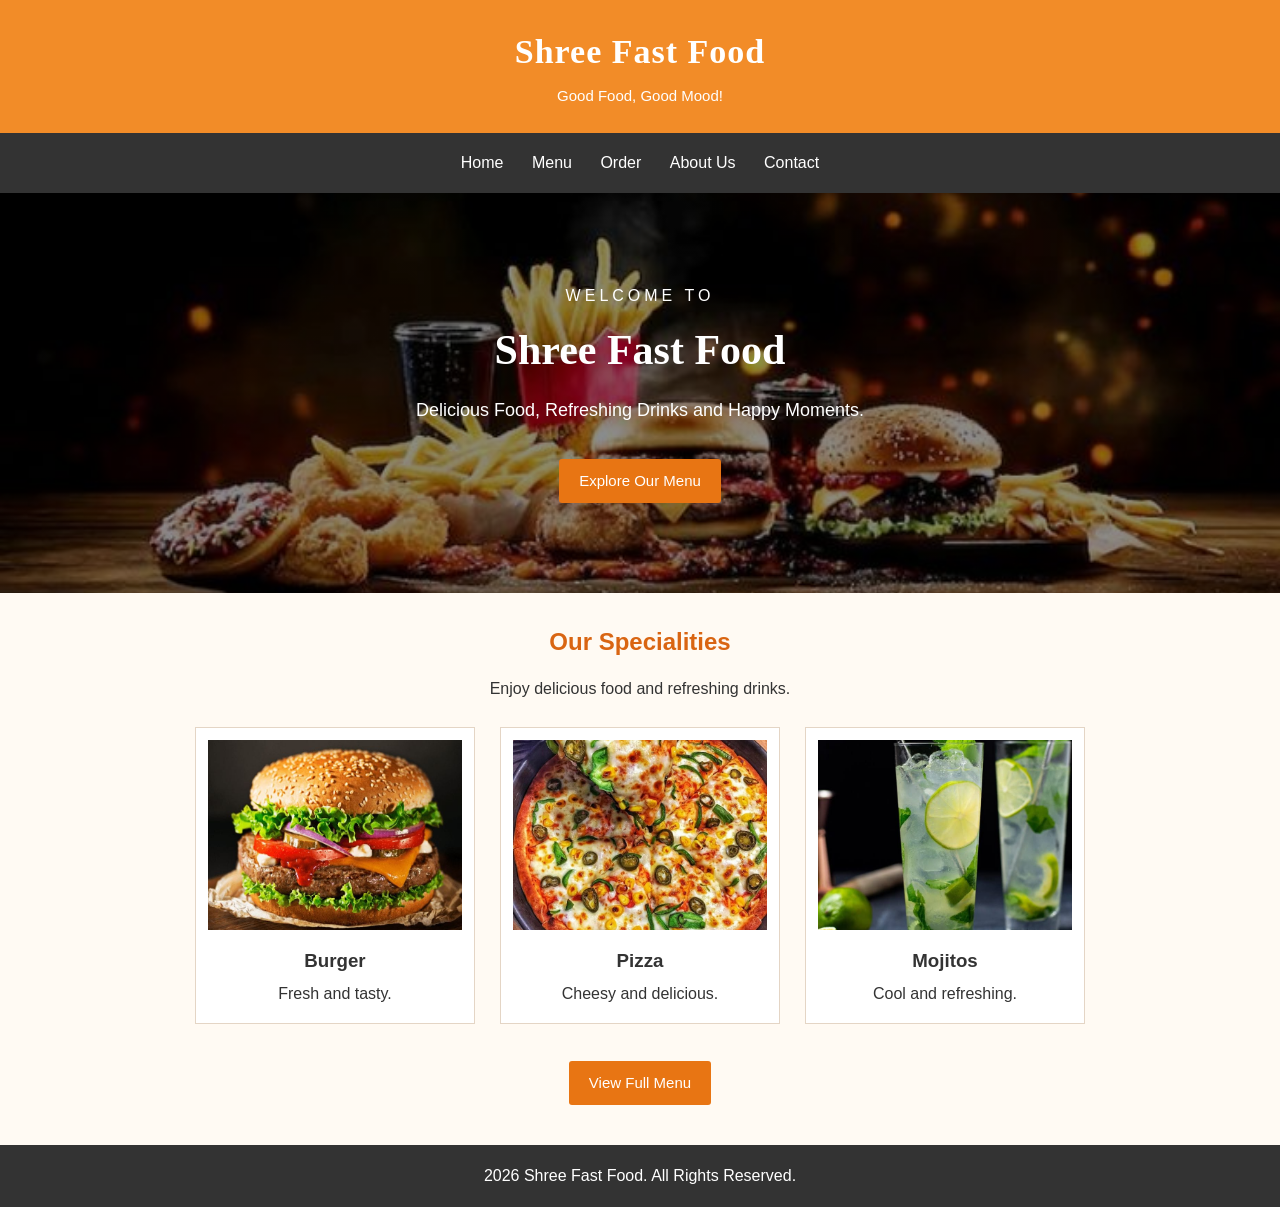
<file: index.html>
<!DOCTYPE html>
<html lang="en">
<head>
    <meta charset="UTF-8">
    <meta name="viewport" content="width=device-width, initial-scale=1.0">
    <title>Shree Fast Food | Home</title>
    <link rel="stylesheet" href="style.css">
</head>
<body>

<header>
    <h1>Shree Fast Food</h1>
    <p>Good Food, Good Mood!</p>
</header>

<nav>
    <a href="index.html">Home</a>
    <a href="menu.html">Menu</a>
    <a href="order.html">Order</a>
    <a href="about.html">About Us</a>
    <a href="contact.html">Contact</a>
</nav>

<section class="hero">
    <div class="hero-content">
        <p class="welcome-label">WELCOME TO</p>
        <h2>Shree Fast Food</h2>
        <p>Delicious Food, Refreshing Drinks and Happy Moments.</p>
        <a href="menu.html" class="btn">Explore Our Menu</a>
    </div>
</section>

<section class="content">
    <h2>Our Specialities</h2>
    <p class="intro-text">Enjoy delicious food and refreshing drinks.</p>

    <div class="food-list">
        <div class="food-item">
            <img src="images/burger.jpg" alt="Burger">
            <h3>Burger</h3>
            <p>Fresh and tasty.</p>
        </div>

        <div class="food-item">
            <img src="images/pizza.jpg" alt="Pizza">
            <h3>Pizza</h3>
            <p>Cheesy and delicious.</p>
        </div>

        <div class="food-item">
            <img src="images/mojito.jpg" alt="Mojito">
            <h3>Mojitos</h3>
            <p>Cool and refreshing.</p>
        </div>
    </div>

    <a href="menu.html" class="btn">View Full Menu</a>
</section>

<footer>
    <p> 2026 Shree Fast Food. All Rights Reserved.</p>
</footer>

</body>
</html>
</file>
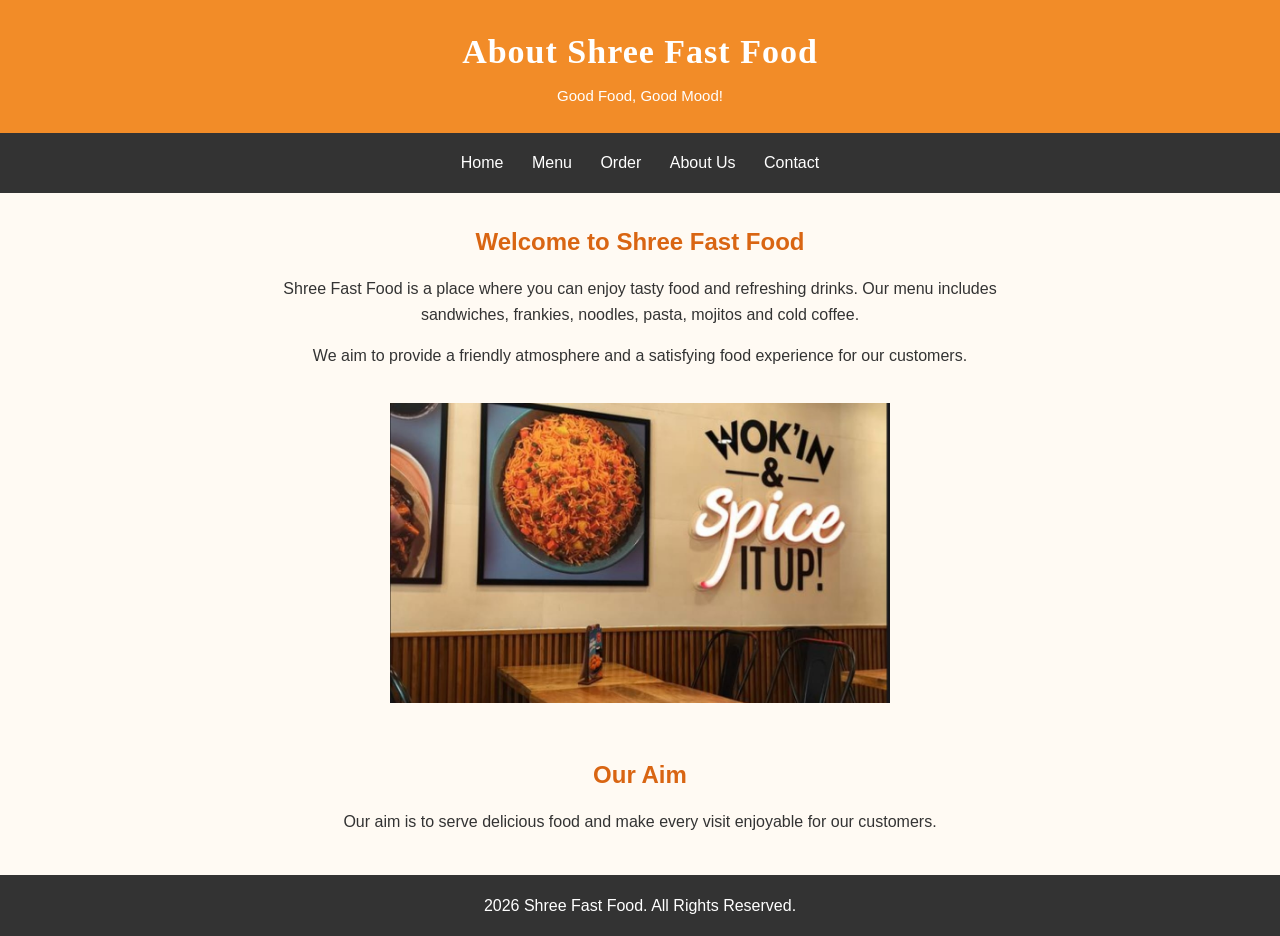
<file: about.html>
<!DOCTYPE html>
<html lang="en">
<head>
    <meta charset="UTF-8">
    <meta name="viewport" content="width=device-width, initial-scale=1.0">
    <title>About Us | Shree Fast Food</title>
    <link rel="stylesheet" href="style.css">
</head>
<body>

<header>
    <h1>About Shree Fast Food</h1>
    <p>Good Food, Good Mood!</p>
</header>

<nav>
    <a href="index.html">Home</a>
    <a href="menu.html">Menu</a>
    <a href="order.html">Order</a>
    <a href="about.html">About Us</a>
    <a href="contact.html">Contact</a>
</nav>

<main class="content about-content">
    <h2>Welcome to Shree Fast Food</h2>

    <p>
        Shree Fast Food is a place where you can enjoy tasty food
        and refreshing drinks. Our menu includes sandwiches,
        frankies, noodles, pasta, mojitos and cold coffee.
    </p>

    <p>
        We aim to provide a friendly atmosphere and a satisfying
        food experience for our customers.
    </p>

    <img class="about-image" src="images/shop.jpg" alt="Shree Fast Food Shop">

    <h2>Our Aim</h2>
    <p>
        Our aim is to serve delicious food and make every visit
        enjoyable for our customers.
    </p>
</main>

<footer>
    <p>2026 Shree Fast Food. All Rights Reserved.</p>
</footer>

</body>
</html>
</file>
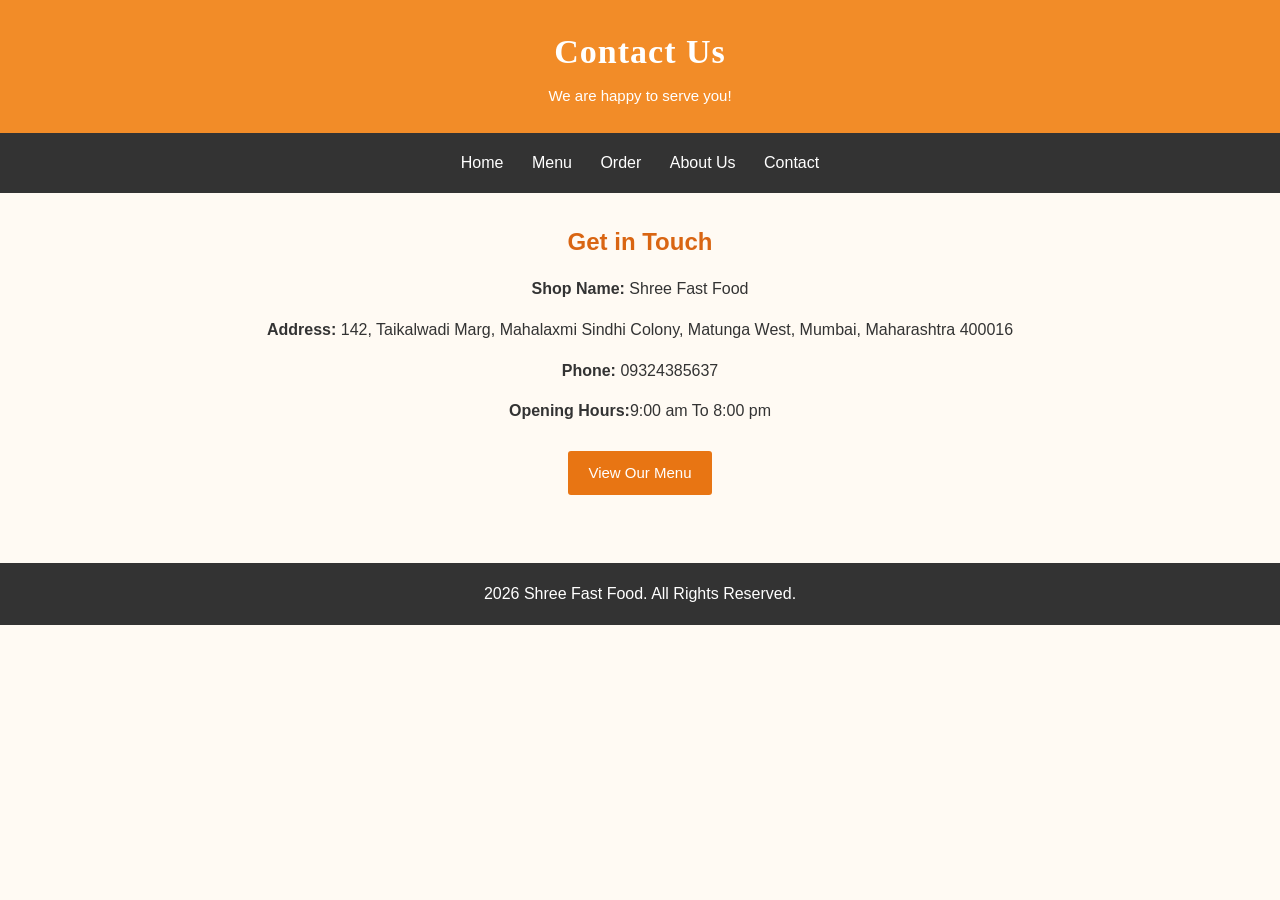
<file: contact.html>
<!DOCTYPE html>
<html lang="en">
<head>
    <meta charset="UTF-8">
    <meta name="viewport" content="width=device-width, initial-scale=1.0">
    <title>Contact Us | Shree Fast Food</title>
    <link rel="stylesheet" href="style.css">
</head>
<body>

<header>
    <h1>Contact Us</h1>
    <p>We are happy to serve you!</p>
</header>

<nav>
    <a href="index.html">Home</a>
    <a href="menu.html">Menu</a>
    <a href="order.html">Order</a>
    <a href="about.html">About Us</a>
    <a href="contact.html">Contact</a>
</nav>

<main class="content contact-content">
    <h2>Get in Touch</h2>

    <p><strong>Shop Name:</strong> Shree Fast Food</p>
    <p><strong>Address:</strong> 142, Taikalwadi Marg, Mahalaxmi Sindhi Colony, Matunga West, Mumbai, Maharashtra 400016</p>
    <p><strong>Phone:</strong> 09324385637</p>
    <p><strong>Opening Hours:</strong>9:00 am To 8:00 pm</p>

    <a href="menu.html" class="btn">View Our Menu</a>
</main>

<footer>
    <p>2026 Shree Fast Food. All Rights Reserved.</p>
</footer>

</body>
</html>
</file>
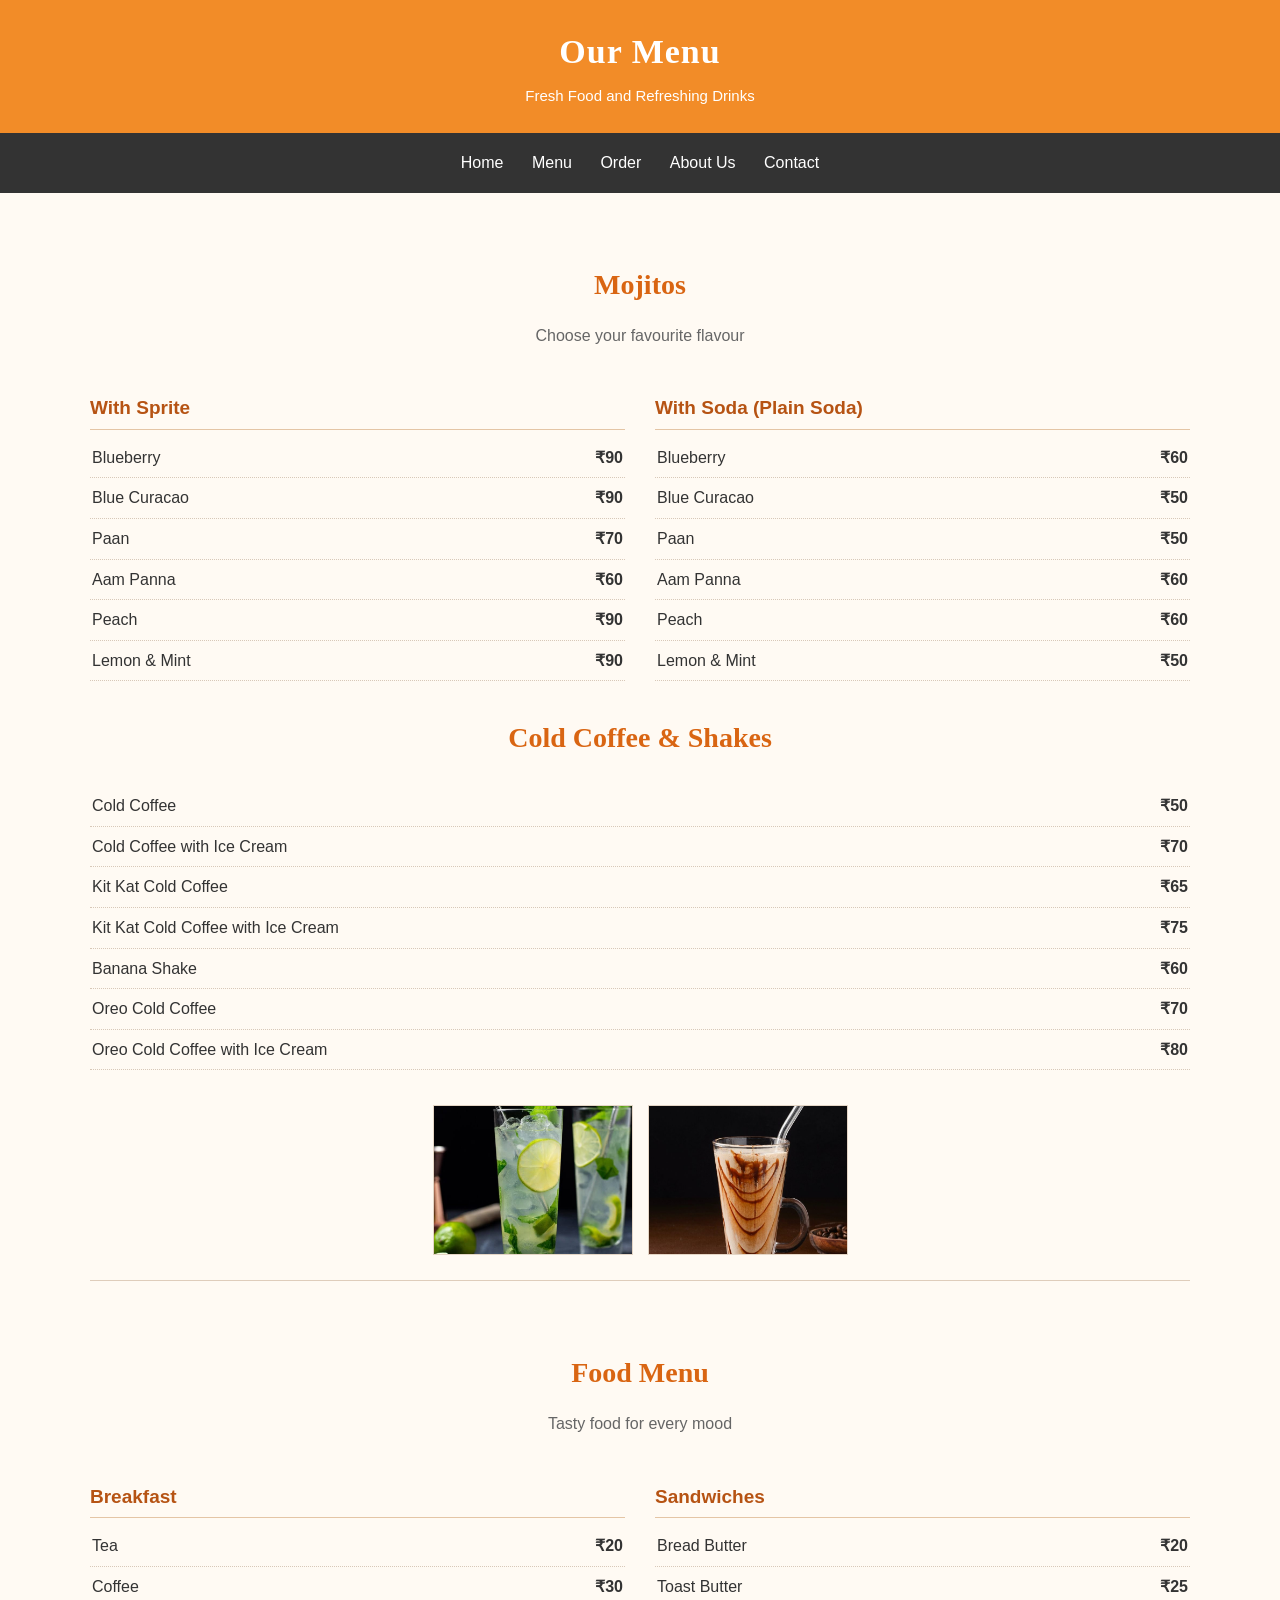
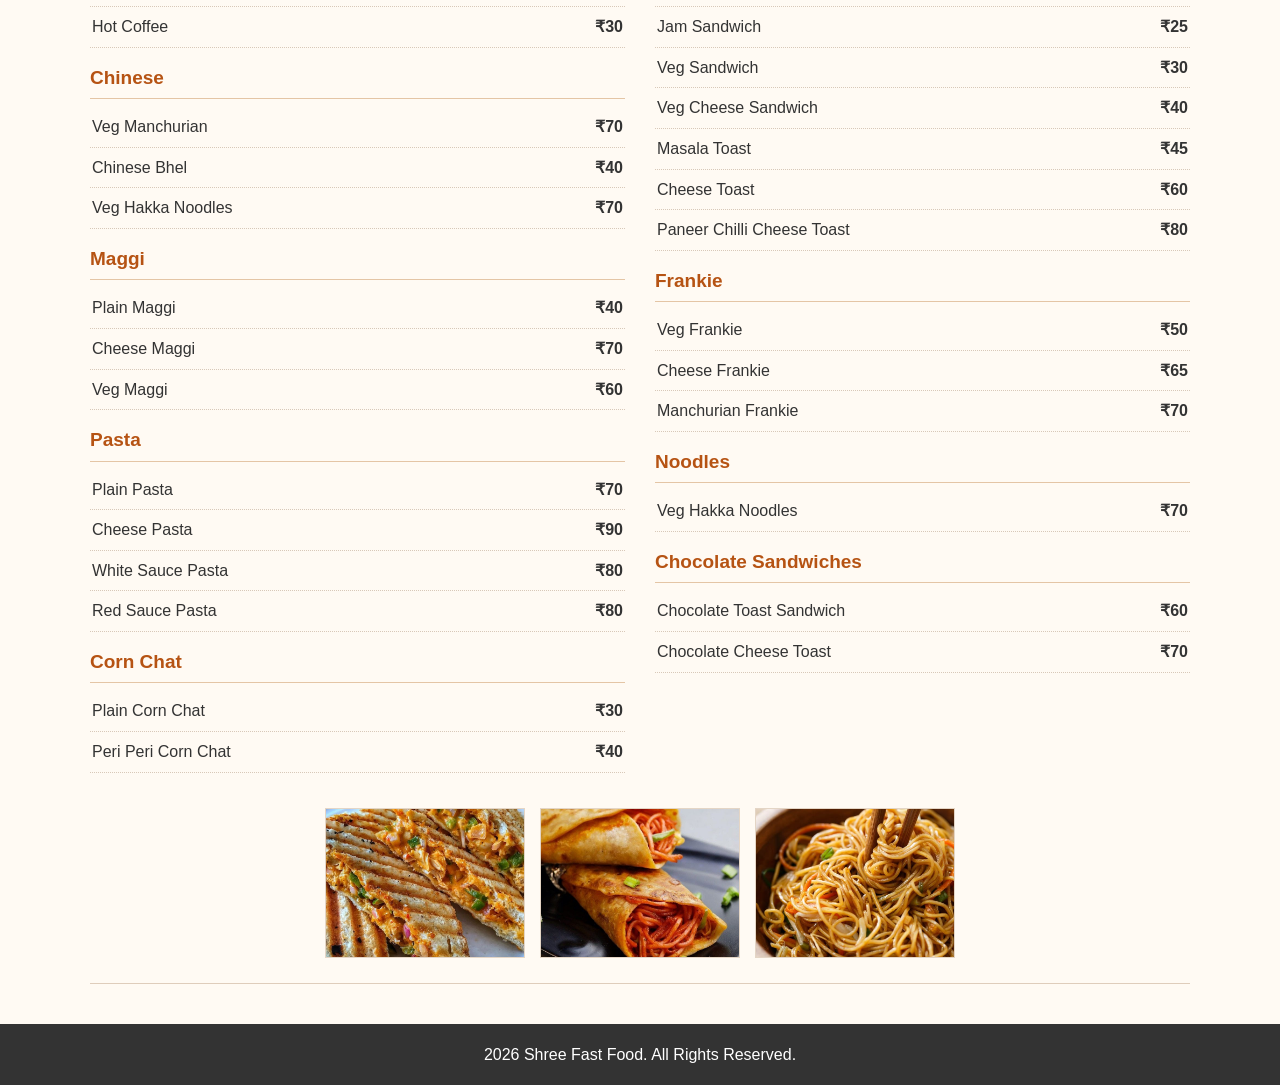
<file: menu.html>
<!DOCTYPE html>
<html lang="en">
<head>
    <meta charset="UTF-8">
    <meta name="viewport" content="width=device-width, initial-scale=1.0">
    <title>Menu | Shree Fast Food</title>
    <link rel="stylesheet" href="style.css">
</head>
<body>


<header class="menu-header">
    <h1>Our Menu</h1>
    <p>Fresh Food and Refreshing Drinks</p>
</header>


<nav>
    <a href="index.html">Home</a>
    <a href="menu.html">Menu</a>
    <a href="order.html">Order</a>
    <a href="about.html">About Us</a>
    <a href="contact.html">Contact</a>
</nav>

<main class="content">
    <section class="menu-section">
        <h2>Mojitos</h2>
        <p class="section-note">Choose your favourite flavour</p>

        <div class="menu-columns">
            <div class="menu-group">
                <h3>With Sprite</h3>
                <div class="menu-row"><span>Blueberry</span><span>₹90</span></div>
                <div class="menu-row"><span>Blue Curacao</span><span>₹90</span></div>
                <div class="menu-row"><span>Paan</span><span>₹70</span></div>
                <div class="menu-row"><span>Aam Panna</span><span>₹60</span></div>
                <div class="menu-row"><span>Peach</span><span>₹90</span></div>
                <div class="menu-row"><span>Lemon &amp; Mint</span><span>₹90</span></div>
            </div>

            <div class="menu-group">
                <h3>With Soda (Plain Soda)</h3>
                <div class="menu-row"><span>Blueberry</span><span>₹60</span></div>
                <div class="menu-row"><span>Blue Curacao</span><span>₹50</span></div>
                <div class="menu-row"><span>Paan</span><span>₹50</span></div>
                <div class="menu-row"><span>Aam Panna</span><span>₹60</span></div>
                <div class="menu-row"><span>Peach</span><span>₹60</span></div>
                <div class="menu-row"><span>Lemon &amp; Mint</span><span>₹50</span></div>
            </div>
        </div>

        <h2>Cold Coffee &amp; Shakes</h2>
        <div class="menu-group">
            <div class="menu-row"><span>Cold Coffee</span><span>₹50</span></div>
            <div class="menu-row"><span>Cold Coffee with Ice Cream</span><span>₹70</span></div>
            <div class="menu-row"><span>Kit Kat Cold Coffee</span><span>₹65</span></div>
            <div class="menu-row"><span>Kit Kat Cold Coffee with Ice Cream</span><span>₹75</span></div>
            <div class="menu-row"><span>Banana Shake</span><span>₹60</span></div>
            <div class="menu-row"><span>Oreo Cold Coffee</span><span>₹70</span></div>
            <div class="menu-row"><span>Oreo Cold Coffee with Ice Cream</span><span>₹80</span></div>
        </div>

        <div class="menu-pictures">
            <img src="images/mojito.jpg" alt="Mojito">
            <img src="images/cold-coffee.jpg" alt="Cold Coffee">
        </div>
    </section>

    <section class="menu-section">
        <h2>Food Menu</h2>
        <p class="section-note">Tasty food for every mood</p>

        <div class="menu-columns">
            <div class="menu-group">
                <h3>Breakfast</h3>
                <div class="menu-row"><span>Tea</span><span>₹20</span></div>
                <div class="menu-row"><span>Coffee</span><span>₹30</span></div>
                <div class="menu-row"><span>Hot Coffee</span><span>₹30</span></div>

                <h3>Chinese</h3>
                <div class="menu-row"><span>Veg Manchurian</span><span>₹70</span></div>
                <div class="menu-row"><span>Chinese Bhel</span><span>₹40</span></div>
                <div class="menu-row"><span>Veg Hakka Noodles</span><span>₹70</span></div>

                <h3>Maggi</h3>
                <div class="menu-row"><span>Plain Maggi</span><span>₹40</span></div>
                <div class="menu-row"><span>Cheese Maggi</span><span>₹70</span></div>
                <div class="menu-row"><span>Veg Maggi</span><span>₹60</span></div>

                <h3>Pasta</h3>
                <div class="menu-row"><span>Plain Pasta</span><span>₹70</span></div>
                <div class="menu-row"><span>Cheese Pasta</span><span>₹90</span></div>
                <div class="menu-row"><span>White Sauce Pasta</span><span>₹80</span></div>
                <div class="menu-row"><span>Red Sauce Pasta</span><span>₹80</span></div>

                <h3>Corn Chat</h3>
                <div class="menu-row"><span>Plain Corn Chat</span><span>₹30</span></div>
                <div class="menu-row"><span>Peri Peri Corn Chat</span><span>₹40</span></div>
            </div>

            <div class="menu-group">
                <h3>Sandwiches</h3>
                <div class="menu-row"><span>Bread Butter</span><span>₹20</span></div>
                <div class="menu-row"><span>Toast Butter</span><span>₹25</span></div>
                <div class="menu-row"><span>Jam Sandwich</span><span>₹25</span></div>
                <div class="menu-row"><span>Veg Sandwich</span><span>₹30</span></div>
                <div class="menu-row"><span>Veg Cheese Sandwich</span><span>₹40</span></div>
                <div class="menu-row"><span>Masala Toast</span><span>₹45</span></div>
                <div class="menu-row"><span>Cheese Toast</span><span>₹60</span></div>
                <div class="menu-row"><span>Paneer Chilli Cheese Toast</span><span>₹80</span></div>

                <h3>Frankie</h3>
                <div class="menu-row"><span>Veg Frankie</span><span>₹50</span></div>
                <div class="menu-row"><span>Cheese Frankie</span><span>₹65</span></div>
                <div class="menu-row"><span>Manchurian Frankie</span><span>₹70</span></div>

                <h3>Noodles</h3>
                <div class="menu-row"><span>Veg Hakka Noodles</span><span>₹70</span></div>

                <h3>Chocolate Sandwiches</h3>
                <div class="menu-row"><span>Chocolate Toast Sandwich</span><span>₹60</span></div>
                <div class="menu-row"><span>Chocolate Cheese Toast</span><span>₹70</span></div>
            </div>
        </div>

        <div class="menu-pictures">
            <img src="images/sandwich.jpg" alt="Sandwich">
            <img src="images/frankie.jpg" alt="Frankie">
            <img src="images/noodles.jpg" alt="Noodles">
        </div>
    </section>

 
</main>

<footer>
    <p>2026 Shree Fast Food. All Rights Reserved.</p>
</footer>

</body>
</html>
</file>
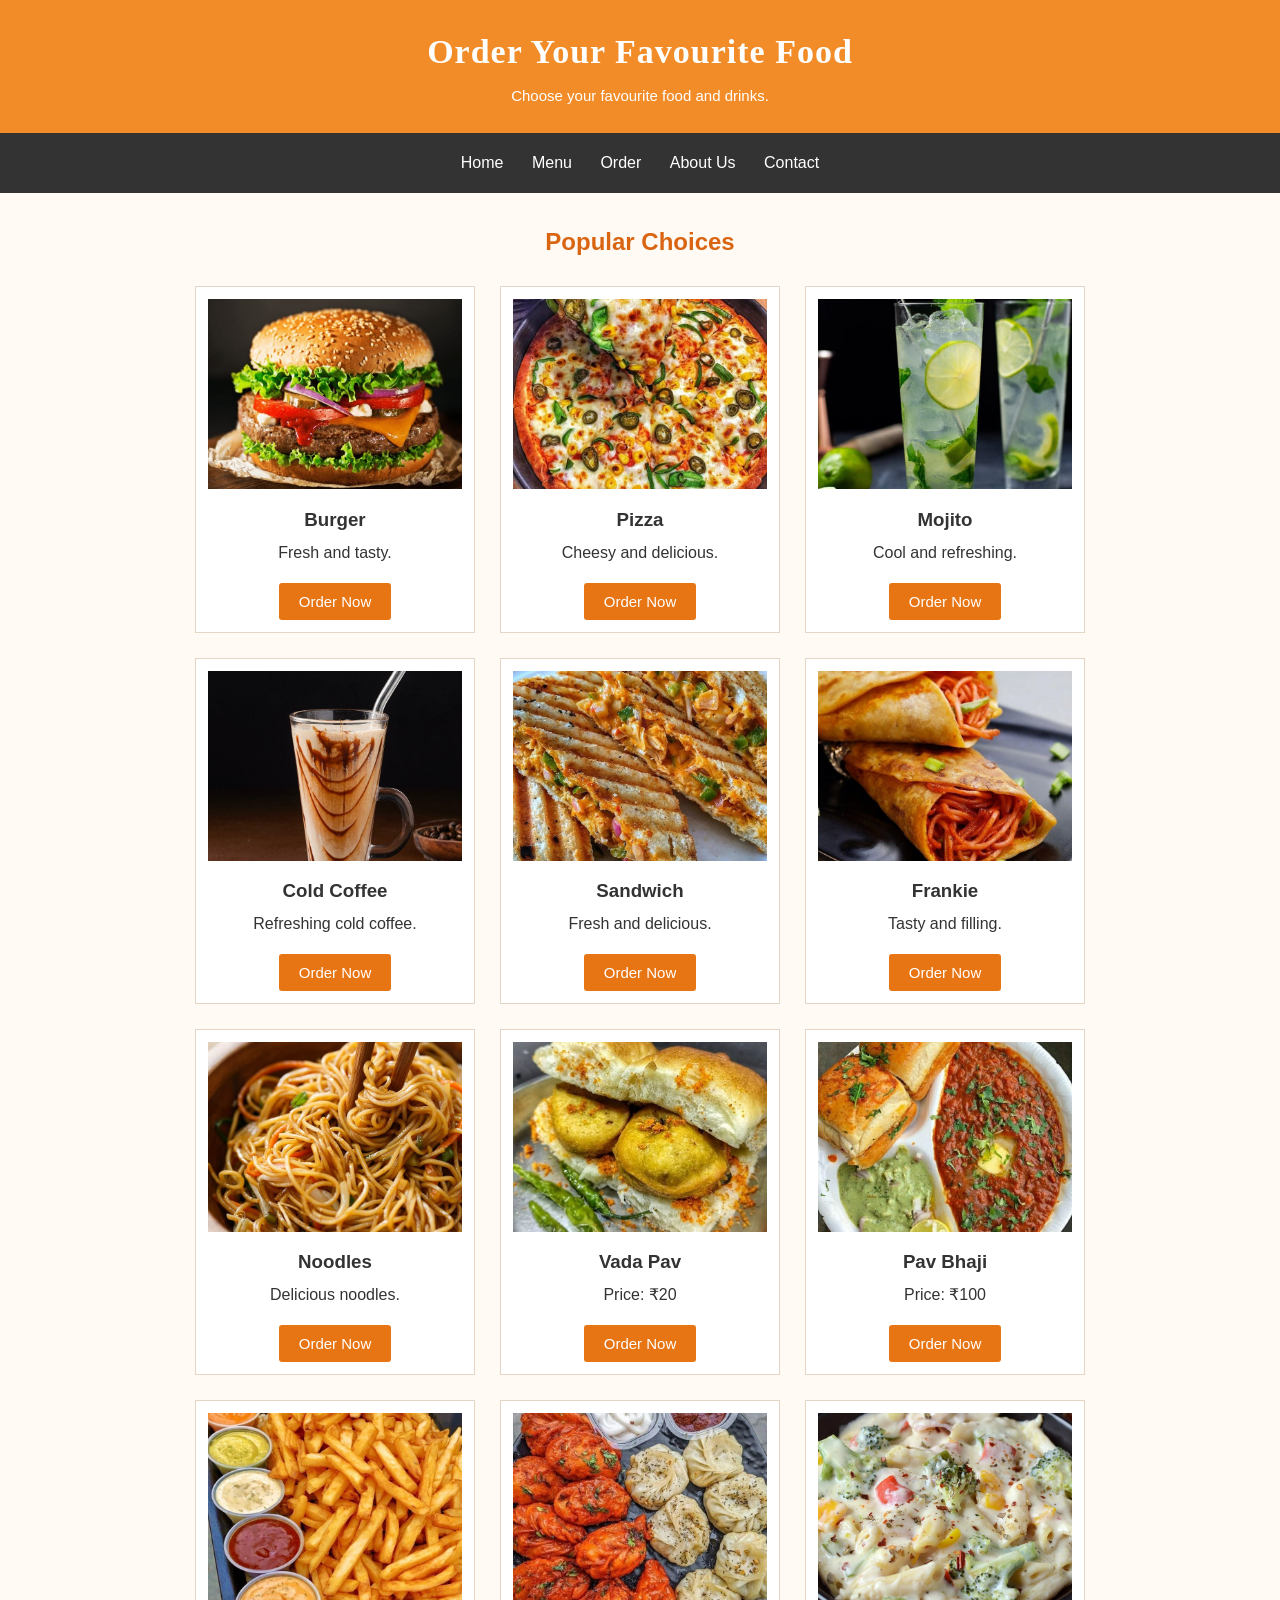
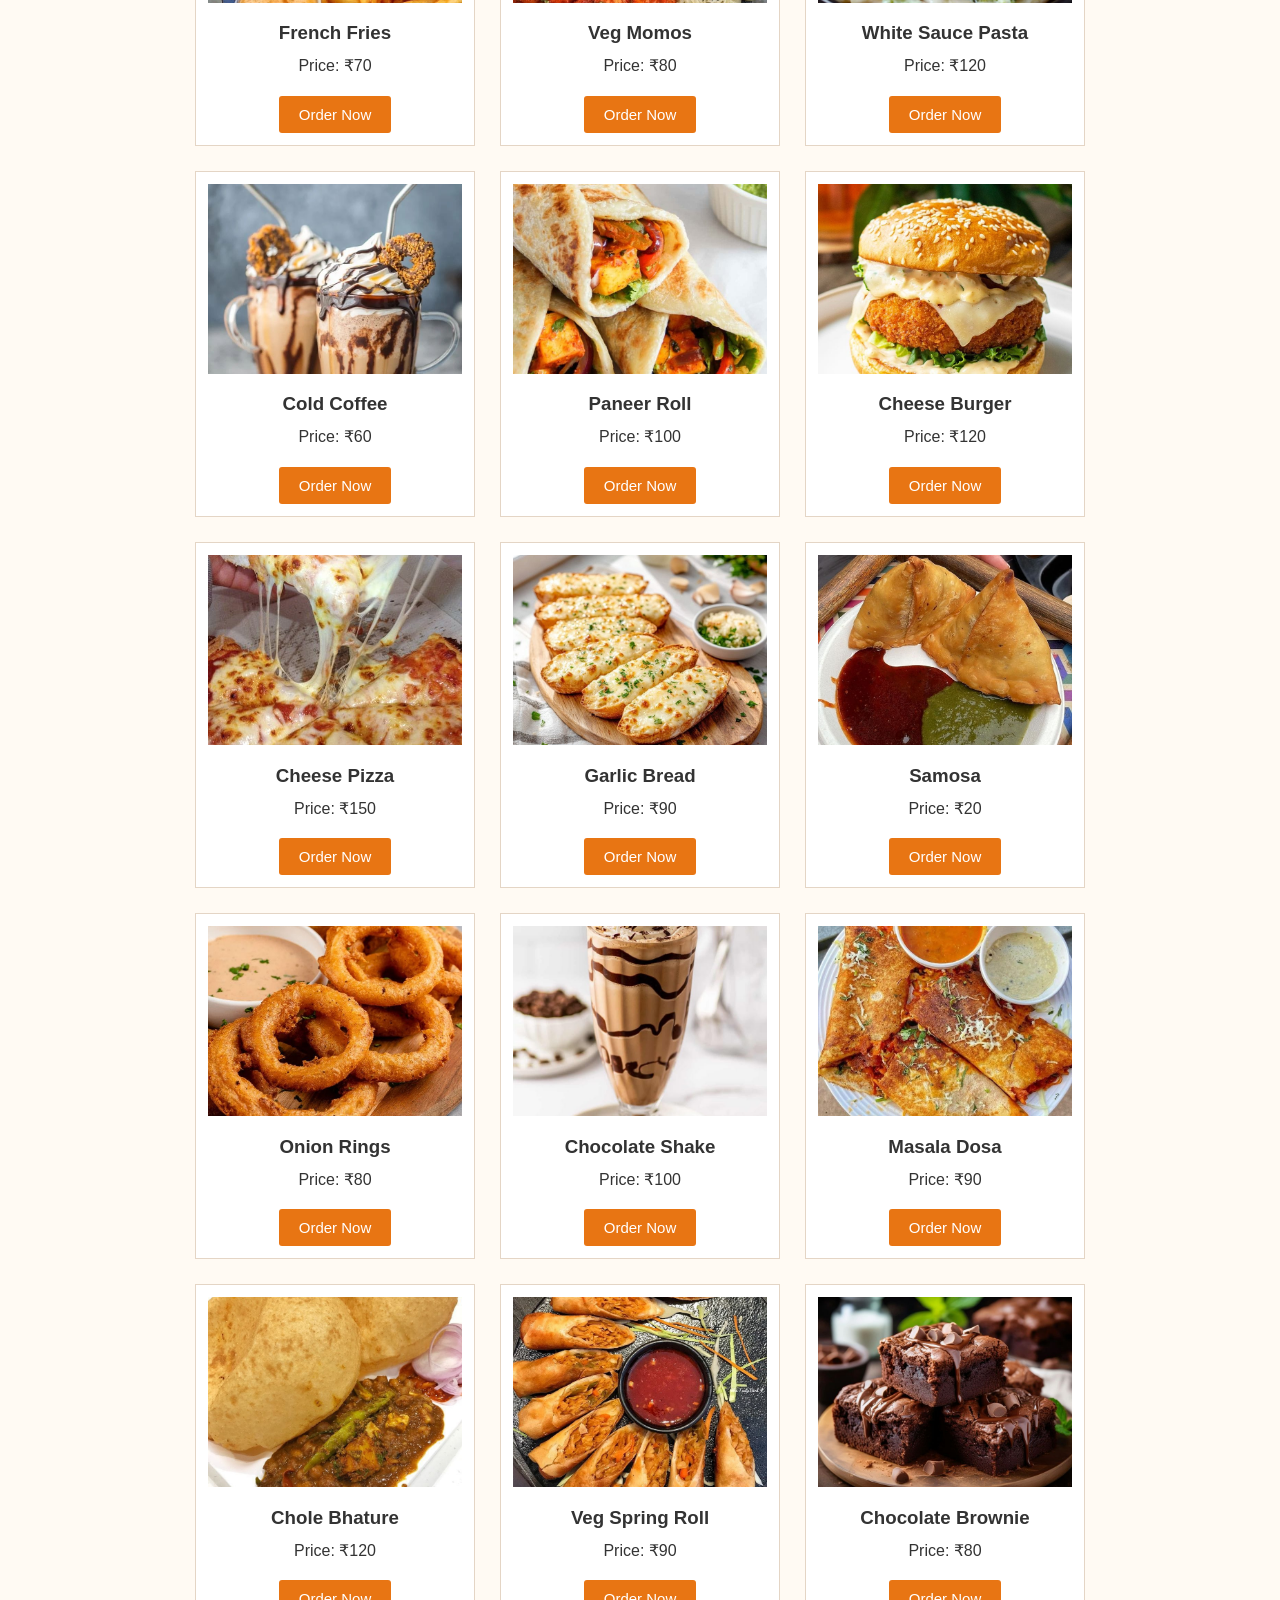
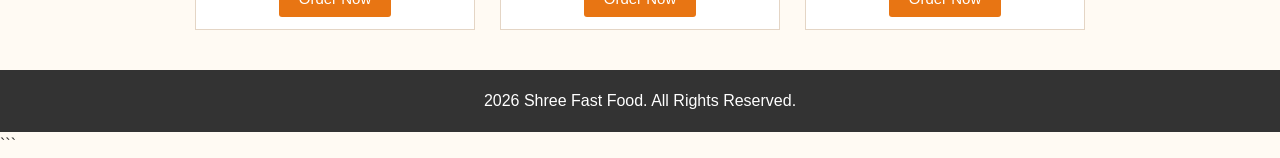
<file: order.html>
<!DOCTYPE html>
<html lang="en">
<head>
    <meta charset="UTF-8">
    <meta name="viewport" content="width=device-width, initial-scale=1.0">
    <title>Order | Shree Fast Food</title>
    <link rel="stylesheet" href="style.css">
</head>
<body>

<header>
    <h1>Order Your Favourite Food</h1>
    <p>Choose your favourite food and drinks.</p>
</header>

<nav>
    <a href="index.html">Home</a>
    <a href="menu.html">Menu</a>
    <a href="order.html">Order</a>
    <a href="about.html">About Us</a>
    <a href="contact.html">Contact</a>
</nav>

<main class="content">
    <h2>Popular Choices</h2>

    <div class="food-list">

        <div class="food-item">
            <img src="images/burger.jpg" alt="Burger">
            <h3>Burger</h3>
            <p>Fresh and tasty.</p>
            <button class="btn" onclick="placeOrder('Burger')">Order Now</button>
        </div>

        <div class="food-item">
            <img src="images/pizza.jpg" alt="Pizza">
            <h3>Pizza</h3>
            <p>Cheesy and delicious.</p>
            <button class="btn" onclick="placeOrder('Pizza')">Order Now</button>
        </div>

        <div class="food-item">
            <img src="images/mojito.jpg" alt="Mojito">
            <h3>Mojito</h3>
            <p>Cool and refreshing.</p>
            <button class="btn" onclick="placeOrder('Mojito')">Order Now</button>
        </div>

        <div class="food-item">
            <img src="images/cold-coffee.jpg" alt="Cold Coffee">
            <h3>Cold Coffee</h3>
            <p>Refreshing cold coffee.</p>
            <button class="btn" onclick="placeOrder('Cold Coffee')">Order Now</button>
        </div>

        <div class="food-item">
            <img src="images/sandwich.jpg" alt="Sandwich">
            <h3>Sandwich</h3>
            <p>Fresh and delicious.</p>
            <button class="btn" onclick="placeOrder('Sandwich')">Order Now</button>
        </div>

        <div class="food-item">
            <img src="images/frankie.jpg" alt="Frankie">
            <h3>Frankie</h3>
            <p>Tasty and filling.</p>
            <button class="btn" onclick="placeOrder('Frankie')">Order Now</button>
        </div>

        <div class="food-item">
            <img src="images/noodles.jpg" alt="Noodles">
            <h3>Noodles</h3>
            <p>Delicious noodles.</p>
            <button class="btn" onclick="placeOrder('Noodles')">Order Now</button>
        </div>

        <div class="food-item">
            <img src="images/vadapav.jpg" alt="Vada Pav">
            <h3>Vada Pav</h3>
            <p>Price: ₹20</p>
            <button class="btn" onclick="placeOrder('Vada Pav')">Order Now</button>
        </div>

        <div class="food-item">
            <img src="images/pavbhaji.jpg" alt="Pav Bhaji">
            <h3>Pav Bhaji</h3>
            <p>Price: ₹100</p>
            <button class="btn" onclick="placeOrder('Pav Bhaji')">Order Now</button>
        </div>

        <div class="food-item">
            <img src="images/frenchfries.jpg" alt="French Fries">
            <h3>French Fries</h3>
            <p>Price: ₹70</p>
            <button class="btn" onclick="placeOrder('French Fries')">Order Now</button>
        </div>

        <div class="food-item">
            <img src="images/momos.jpg" alt="Veg Momos">
            <h3>Veg Momos</h3>
            <p>Price: ₹80</p>
            <button class="btn" onclick="placeOrder('Veg Momos')">Order Now</button>
        </div>

        <div class="food-item">
            <img src="images/pasta.jpg" alt="White Sauce Pasta">
            <h3>White Sauce Pasta</h3>
            <p>Price: ₹120</p>
            <button class="btn" onclick="placeOrder('White Sauce Pasta')">Order Now</button>
        </div>

        <div class="food-item">
            <img src="images/coldcoffee.jpg" alt="Cold Coffee">
            <h3>Cold Coffee</h3>
            <p>Price: ₹60</p>
            <button class="btn" onclick="placeOrder('Cold Coffee')">Order Now</button>
        </div>

        <div class="food-item">
            <img src="images/paneer-roll.jpg" alt="Paneer Roll">
            <h3>Paneer Roll</h3>
            <p>Price: ₹100</p>
            <button class="btn" onclick="placeOrder('Paneer Roll')">Order Now</button>
        </div>

        <div class="food-item">
            <img src="images/cheeseburger.jpg" alt="Cheese Burger">
            <h3>Cheese Burger</h3>
            <p>Price: ₹120</p>
            <button class="btn" onclick="placeOrder('Cheese Burger')">Order Now</button>
        </div>

        <div class="food-item">
            <img src="images/cheesepizza.jpg" alt="Cheese Pizza">
            <h3>Cheese Pizza</h3>
            <p>Price: ₹150</p>
            <button class="btn" onclick="placeOrder('Cheese Pizza')">Order Now</button>
        </div>

        <div class="food-item">
            <img src="images/garlicbread.jpg" alt="Garlic Bread">
            <h3>Garlic Bread</h3>
            <p>Price: ₹90</p>
            <button class="btn" onclick="placeOrder('Garlic Bread')">Order Now</button>
        </div>

        <div class="food-item">
            <img src="images/samosa.jpg" alt="Samosa">
            <h3>Samosa</h3>
            <p>Price: ₹20</p>
            <button class="btn" onclick="placeOrder('Samosa')">Order Now</button>
        </div>

        <div class="food-item">
            <img src="images/onionrings.jpg" alt="Onion Rings">
            <h3>Onion Rings</h3>
            <p>Price: ₹80</p>
            <button class="btn" onclick="placeOrder('Onion Rings')">Order Now</button>
        </div>

        <div class="food-item">
            <img src="images/chocolateshake.jpg" alt="Chocolate Shake">
            <h3>Chocolate Shake</h3>
            <p>Price: ₹100</p>
            <button class="btn" onclick="placeOrder('Chocolate Shake')">Order Now</button>
        </div>

        <div class="food-item">
            <img src="images/masaladosa.jpg" alt="Masala Dosa">
            <h3>Masala Dosa</h3>
            <p>Price: ₹90</p>
            <button class="btn" onclick="placeOrder('Masala Dosa')">Order Now</button>
        </div>

        <div class="food-item">
            <img src="images/cholebhature.jpg" alt="Chole Bhature">
            <h3>Chole Bhature</h3>
            <p>Price: ₹120</p>
            <button class="btn" onclick="placeOrder('Chole Bhature')">Order Now</button>
        </div>

        <div class="food-item">
            <img src="images/springroll.jpg" alt="Veg Spring Roll">
            <h3>Veg Spring Roll</h3>
            <p>Price: ₹90</p>
            <button class="btn" onclick="placeOrder('Veg Spring Roll')">Order Now</button>
        </div>

        <div class="food-item">
            <img src="images/brownie.jpg" alt="Chocolate Brownie">
            <h3>Chocolate Brownie</h3>
            <p>Price: ₹80</p>
            <button class="btn" onclick="placeOrder('Chocolate Brownie')">Order Now</button>
        </div>

    </div>
</main>

<footer>
    <p>2026 Shree Fast Food. All Rights Reserved.</p>
</footer>

<script>
function placeOrder(itemName) {
    alert("Your order for " + itemName +
          " has been placed successfully!");
}
</script>

</body>
</html>
```
</file>
<file: style.css>
* {
    margin: 0;
    padding: 0;
    box-sizing: border-box;
}

body {
    font-family: Arial, sans-serif;
    background-color: #fffaf3;
    color: #333333;
    line-height: 1.6;
}

/* Header */

header {
    background-color: #f28c28;
    color: white;
    text-align: center;
    padding: 25px 15px;
}

header h1 {
    font-family: Georgia, serif;
    font-size: 34px;
    letter-spacing: 1px;
    margin-bottom: 5px;
}

header p {
    font-size: 15px;
}

/* Navigation */

nav {
    background-color: #333333;
    text-align: center;
    padding: 12px;
}

nav a {
    color: white;
    text-decoration: none;
    display: inline-block;
    margin: 5px 12px;
    font-size: 16px;
}

nav a:hover {
    color: #ffbd70;
}

/* Home Welcome Background */

.hero {
    min-height: 400px;
    display: flex;
    justify-content: center;
    align-items: center;
    text-align: center;
    padding: 60px 15px;
    background-image:
        linear-gradient(rgba(0,0,0,0.45), rgba(0,0,0,0.45)),
        url("images/food-background.jpg");
    background-size: cover;
    background-position: center;
    background-repeat: no-repeat;
    color: white;
}

.hero-content {
    max-width: 750px;
}

.welcome-label {
    font-size: 16px;
    letter-spacing: 4px;
    margin-bottom: 8px;
}

.hero h2 {
    font-family: Georgia, serif;
    font-size: 42px;
    margin-bottom: 12px;
}

.hero-content > p:not(.welcome-label) {
    font-size: 18px;
    margin-bottom: 22px;
}

/* Buttons */

.btn {
    display: inline-block;
    background-color: #e87513;
    color: white;
    text-decoration: none;
    padding: 10px 20px;
    margin-top: 12px;
    border: none;
    border-radius: 3px;
    font-size: 15px;
    cursor: pointer;
}

.btn:hover {
    background-color: #c95e08;
}

/* General Content */

.content {
    width: 90%;
    max-width: 1100px;
    margin: 30px auto;
    text-align: center;
}

.content h2 {
    color: #d96512;
    margin: 25px 0 15px;
}

.intro-text {
    margin-bottom: 20px;
}

/* Home and Order Food Items */

.food-list {
    display: flex;
    justify-content: center;
    align-items: stretch;
    flex-wrap: wrap;
    gap: 25px;
    margin: 25px 0;
}

.food-item {
    width: 280px;
    padding: 12px;
    background-color: white;
    border: 1px solid #e4d5c5;
}

.food-item img {
    width: 100%;
    height: 190px;
    object-fit: cover;
}

.food-item h3 {
    margin-top: 8px;
    color: #333333;
}

.food-item p {
    margin: 5px 0;
}

/* Menu Sections */

.menu-section {
    text-align: left;
    margin: 35px 0;
    padding: 10px 0 25px;
    border-bottom: 1px solid #dfcdbb;
}

.menu-section > h2 {
    text-align: center;
    font-family: Georgia, serif;
    font-size: 28px;
}

.section-note {
    text-align: center;
    color: #666666;
    margin-bottom: 20px;
}

.menu-columns {
    display: grid;
    grid-template-columns: repeat(2, minmax(0, 1fr));
    gap: 30px;
}

.menu-group {
    padding: 10px 0;
}

.menu-group h3 {
    color: #b65313;
    font-size: 19px;
    margin: 15px 0 8px;
    padding-bottom: 5px;
    border-bottom: 1px solid #e4c5a5;
}

.menu-row {
    display: flex;
    justify-content: space-between;
    align-items: flex-start;
    gap: 15px;
    padding: 7px 2px;
    border-bottom: 1px dotted #d8c8b8;
}

.menu-row span:first-child {
    text-align: left;
}

.menu-row span:last-child {
    white-space: nowrap;
    font-weight: bold;
}

.menu-pictures {
    display: flex;
    flex-wrap: wrap;
    justify-content: center;
    gap: 15px;
    margin-top: 25px;
}

.menu-pictures img {
    width: 200px;
    height: 150px;
    object-fit: cover;
    border: 1px solid #e4d5c5;
}

.price-note {
    font-size: 13px;
    color: #666666;
    margin: 20px 0;
}

/* About Page */

.about-content p,
.contact-content p {
    max-width: 750px;
    margin: 15px auto;
}

.about-image {
    width: 100%;
    max-width: 500px;
    max-height: 300px;
    object-fit: cover;
    margin: 20px 0;
}

/* Contact Page */

.contact-content {
    min-height: 300px;
}

/* Footer */

footer {
    background-color: #333333;
    color: white;
    text-align: center;
    padding: 18px 10px;
    margin-top: 40px;
}

/* Mobile Responsive */

@media (max-width: 650px) {
    header h1 {
        font-size: 27px;
    }

    nav a {
        margin: 5px 7px;
        font-size: 14px;
    }

    .hero {
        min-height: 330px;
        padding: 45px 15px;
    }

    .hero h2 {
        font-size: 31px;
    }

    .hero-content > p:not(.welcome-label) {
        font-size: 16px;
    }

    .menu-columns {
        grid-template-columns: 1fr;
        gap: 10px;
    }

    .food-item {
        width: 100%;
        max-width: 350px;
    }

    .menu-pictures img {
        width: 100%;
        max-width: 300px;
    }
}
</file>
